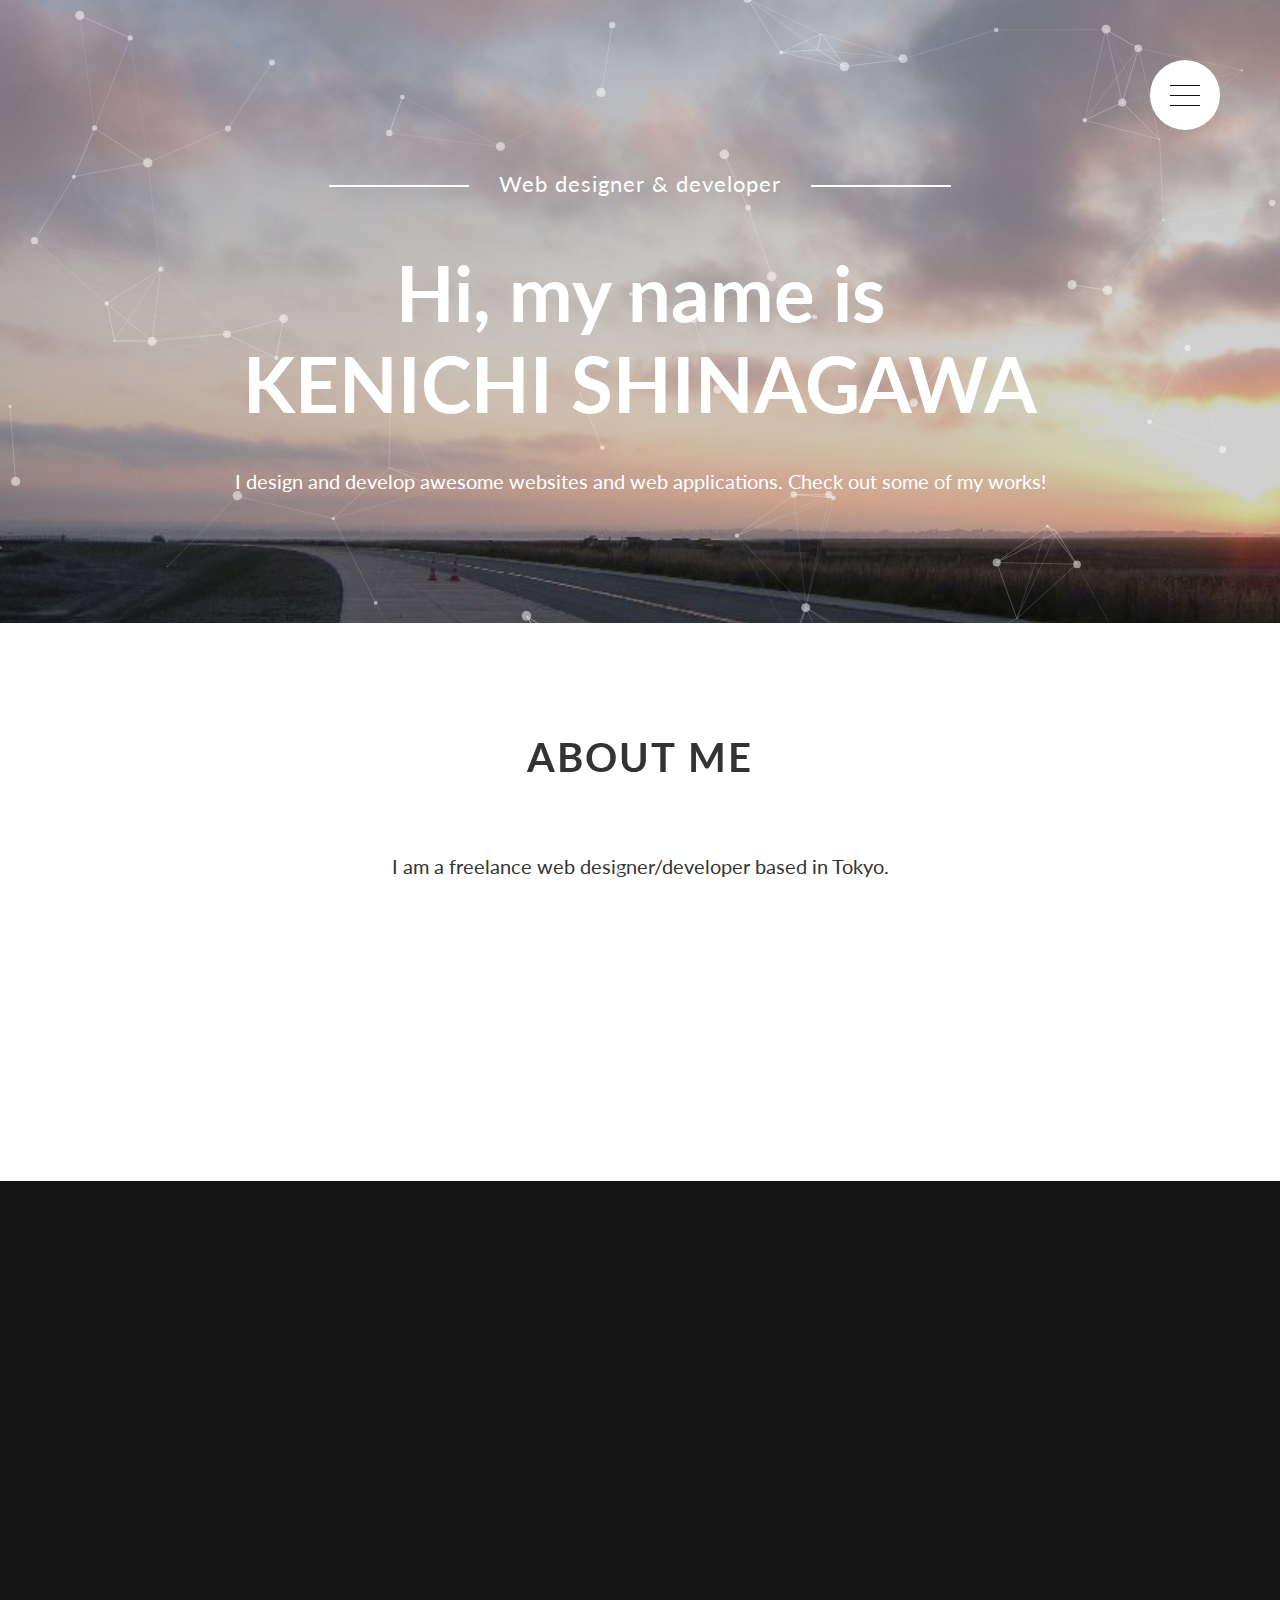
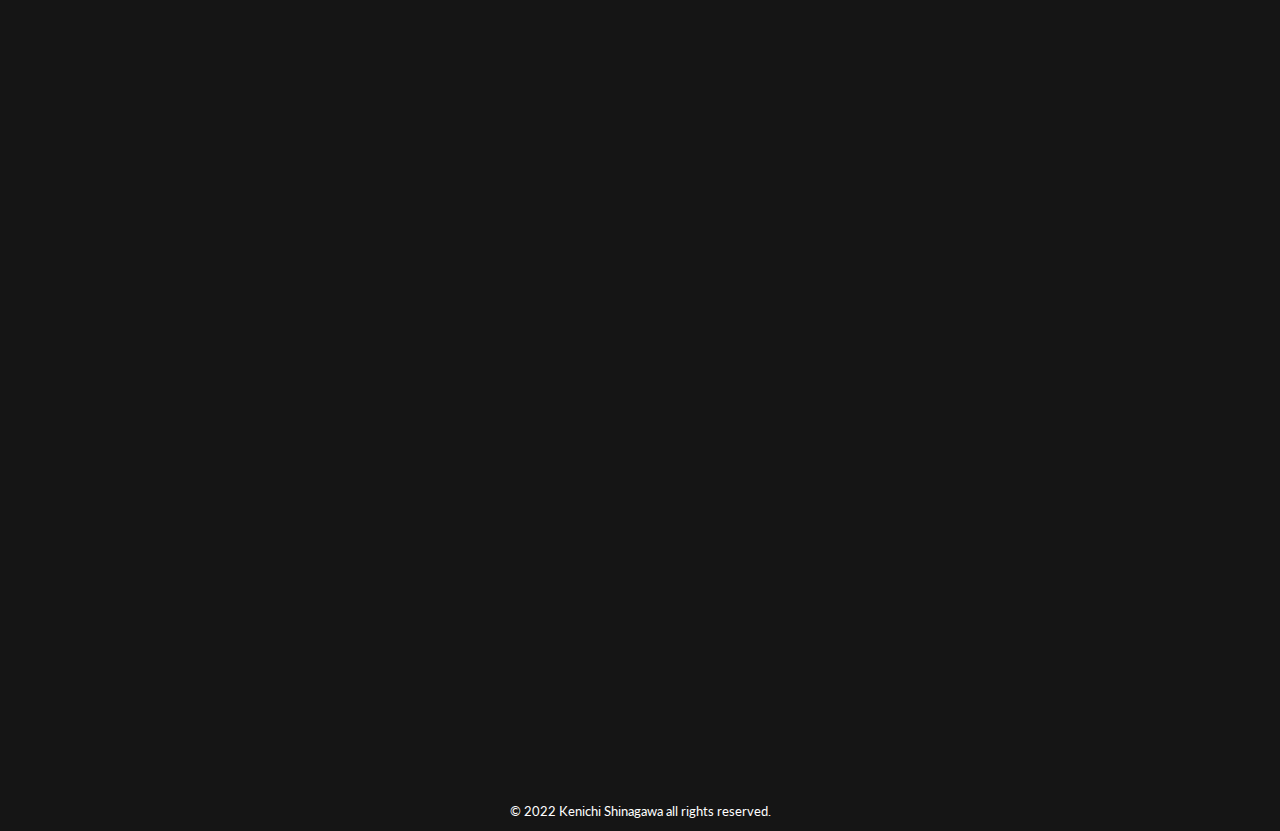
<file: index.html>
<!DOCTYPE html>
<html lang="en">
<head>
  <meta charset="UTF-8">
  <meta name="viewport" content="width=device-width,initial-scale=1.0,minimum-scale=1.0">
  <meta property="og:type" content="website" />
  <meta property="og:url" content="https://kenichish.com/" />
  <meta property="og:title" content="KENICHI SHINAGAWA | Web Designer & Developer" />
  <meta property="og:description" content="I specialize in UI/UX and interaction design both on web and on-site installation. I also make IoT products using Raspberry Pi, Arduino, etc." />
  <meta property="og:image" content="https://kenichish.com/images/top_image.png" />
  <meta property="og:alt" content="3D Wheelchair Basketball Web" />
  <title>KENICHI SHINAGAWA | Web Designer & Developer</title>
  <link rel="stylesheet" href="https://fonts.googleapis.com/css?family=Open+Sans|Open+Sans+Condensed:300&display=swap" rel="stylesheet">
  <link rel="stylesheet" href="https://fonts.googleapis.com/css?family=Lato|Marcellus&display=swap">
  <link rel="stylesheet" href="https://fonts.googleapis.com/css?family=Ubuntu&display=swap">
  <link rel="stylesheet" href="css/normalize.css">
  <link rel="stylesheet" href="css/lightbox.css">
  <link href="css/lity.css" rel="stylesheet">
  <link rel="stylesheet" href="css/style.css">
</head>
<body>
  <div class="bg-cover">
  <div id="particles-js" class="particles"></div>

  <nav class="global-nav">
    <ul class="global-nav__list" id="nav-list">
      <li class="global-nav__item"><a href="#">HOME</a></li>
      <li class="global-nav__item"><a href="#about">ABOUT</a></li>
      <li class="global-nav__item"><a href="#works">WORKS</a></li>
      <li class="global-nav__item"><a href="#contact">CONTACT</a></li>
    </ul>
  </nav>
  <div class="hamburger" id="js-hamburger">
    <span class="hamburger__line hamburger__line--1"></span>
    <span class="hamburger__line hamburger__line--2"></span>
    <span class="hamburger__line hamburger__line--3"></span>
  </div>
  <div class="black-bg" id="js-black-bg"></div>

  <header class="header hidden">
    <p class="site-title-sub">Web designer & developer</p>
    <h1 class="site-title">Hi, my name is<br>KENICHI SHINAGAWA</h1>
    <p class="site-description">I design and develop awesome websites and web applications. Check out some of my works!</p>
  </header>
  <section class="about hidden" id="about">
    <h2 class="heading hidden">ABOUT ME</h2>
    <p class="about-text hidden">
      I am a freelance web designer/developer based in Tokyo.<br>
    </p>
    <p class="about-text hidden">
      I specialize in UI/UX and interaction design<br>
      both on web and on-site installation.<br>
      I also make IoT products using Raspberry Pi, Arduino, etc.
    </p>
  </section>
  <section class="works" id="works">
    <h2 class="heading hidden">WORKS</h2>
    <div class="works-wrapper">
      <div class="work-box hidden">
        <a href="https://3d-wc-basketball.com/" target="_blank"><img class="work-image" src="images/3D_Basketball_web_top.png" alt="3D Wheelchair Basketball Web"></a>
        <div class="work-description">
          <div class="work-description-inner">
            <p class="work-text">
              3D Wheelchair Basketball Guide<br>
              tool：Three.js, Blender<br>
              Digital Hollywood UI/UXD Graduation Project<br>
            </p>
          </div>
        </div>
      </div>
      <div class="work-box hidden">
        <a href="https://www.youtube.com/watch?v=nZKir0TjT40" data-lity><img class="work-image" src="images/kuwagata_01.jpg" alt="Kuwagata-bender"></a>
        <div class="work-description">
          <div class="work-description-inner">
            <p class="work-text">
              Kuwagata Bender<br>
              interactive installation that explore tactility of digital space<br>
              tool: TouchDesigner, LeapMotion<br>
              Digital Hollywood UI/UXD Mid-year Project<br>
            </p>
          </div>
        </div>
      </div>
      <div class="work-box hidden">
        <a href="https://www.youtube.com/watch?v=mBwYLvV7t-M" data-lity><img class="work-image" src="images/spectrum_color_bar.png" alt="Kuwagata-bender"></a>
        <div class="work-description">
          <div class="work-description-inner">
            <p class="work-text">
              Spectrum<br>
              interactive installation of color waves<br>
              tool: TouchDesigner, LeapMotion, Arduino, Processing<br>
              Digital Hollywood UI/UXD Class Project<br>
            </p>
          </div>
        </div>
      </div>
      <div class="work-box hidden">
        <a href="images/Kyoto_App_logo.jpg" data-lightbox="kyoto" data-title="Kyoto App"><img class="work-image" src="images/Kyoto_App_logo.jpg" alt="kyoto app"></a>
        <a href="images/kyoto_home.png" data-lightbox="kyoto" data-title="Kyoto App"></a>
        <a href="images/kyoto_cat_01.png" data-lightbox="kyoto" data-title="Kyoto App"></a>
        <a href="images/kyoto_cat_02.png" data-lightbox="kyoto" data-title="Kyoto App"></a>
        <a href="images/kyoto_detail_01.png" data-lightbox="kyoto" data-title="Kyoto App"></a>
        <a href="images/kyoto_detail_02.png" data-lightbox="kyoto" data-title="Kyoto App"></a>
        <a href="images/kyoto_detail_03.png" data-lightbox="kyoto" data-title="Kyoto App"></a>
        <div class="work-description">
          <div class="work-description-inner">
            <p class="work-text">
              
              Kyoto Tourist Fast Pass App Prototype<br>
              tool：Adobe XD, Photoshop<br>
              SOMPO Japan Data Science Bootcamp Graduation Project<br>
            </p>
          </div>
        </div>
      </div>
      <div class="work-box hidden">
        <a href="images/kazoku-channel_01.png" data-lightbox="kazoku" data-title="Family Channel"><img class="work-image" src="images/kazoku-channel_01.png" alt="Family Channel"></a>
        <a href="images/kazoku-channel_02.png" data-lightbox="kazoku" data-title="Family Channel"></a>
        <a href="images/kazoku-channel_03.png" data-lightbox="kazoku" data-title="Family Channel"></a>
        <a href="images/kazoku-channel_05.png" data-lightbox="kazoku" data-title="Family Channel"></a>
        <a href="images/kazoku-channel_07.png" data-lightbox="kazoku" data-title="Family Channel"></a>
        <a href="images/kazoku-channel_08.png" data-lightbox="kazoku" data-title="Family Channel"></a>
        <div class="work-description">
          <div class="work-description-inner">
            <p class="work-text">
              Kazuku(Family) Channel<br>
              IoT Chat App for Grandparents and Teenagers<br>
              developed web chat service with infrared remote UI device for TV<br>
              tool：JavaScript, Raspberry-pi, Firebase<br>
              G's Academy Graduation Project<br>
            </p>
          </div>
        </div>
      </div>
      <div class="work-box hidden">
        <a href="https://dtojp.org/" target="_blank"><img class="work-image" src="images/DareToOvercome_01.png" alt="Dare to Overcome"></a>
        <div class="work-description">
          <div class="work-description-inner">
            <p class="work-text">
              Dare to Overcome<br>
              landing page for an international event<br>
              tool: WordPress<br>
            </p>
          </div>
        </div>
      </div>
      <div class="work-box hidden">
        <a href="https://megumidesign.com/" target="_blank"><img class="work-image" src="images/megumidesign_01.png" alt="Megumi Design"></a>
        <div class="work-description">
          <div class="work-description-inner">
            <p class="work-text">
              Megumi Design<br>
              personal branding blog<br>
              tool: WordPress<br>
            </p>
          </div>
        </div>
      </div>
      <!-- <div class="work-box hidden">
        <a href="https://face-app-kero.herokuapp.com/" target="_blank"><img class="work-image" src="images/face-app_01.png" alt="Face App"></a>
        <div class="work-description">
          <div class="work-description-inner">
            <p class="work-text">
              Face App<br>
              web app that detects face in a given URL of an image<br>
              authentication required<br> 
              tool: React.js, Node.js, Express.js<br>
            </p>
          </div>
        </div>
      </div>
      <div class="work-box hidden">
        <a href="https://encouraging-answer.surge.sh/" target="_blank"><img class="work-image" src="images/the_venu_01.png" alt="The Venu"></a>
        <div class="work-description">
          <div class="work-description-inner">
            <p class="work-text">
              The Venu<br>
              landing page for a concert<br>
              tool: React.js<br>
            </p>
          </div>
        </div>
      </div> -->
      <div class="work-box hidden">
        <a href="images/Typography_centaur_06.jpg" data-lightbox="centaur" data-title="Centaur"><img class="work-image" src="images/Typography_centaur_06.jpg" alt="Typography"></a>
        <div class="work-description">
          <div class="work-description-inner">
            <p class="work-text">
              Typographic Poster - CENTAUR<br>
              tool: Illustrator, Photoshop<br>
              Digital Hollywood UI/UX Design School<br>
            </p>
          </div>
        </div>
      </div>
      <div class="work-box hidden">
        <a href="images/infographic_mbti_17.png" data-lightbox="personal-type" data-title="Personal-type"><img class="work-image" src="images/infographic_mbti_17.png" alt="Infographic"></a>
        <div class="work-description">
          <div class="work-description-inner">
            <p class="work-text">
              Infographic Poster - MBTI for Dev Team Building<br>
              tool: Illustrator, Photoshop<br>
              Digital Hollywood UI/UXD Design School<br>
            </p>
          </div>
        </div>
      </div>
      <div class="work-box hidden">
        <a href="images/resonate_club_kuju.png" data-lightbox="resonate" data-title="Resonate"><img class="work-image" src="images/resonate_club_kuju.png" alt="制作事例3"></a>
        <div class="work-description">
          <div class="work-description-inner">
            <p class="work-text">
              Resonate Club Kuju - Architectural Project<br>
              environment friendly resort facility in Kuju, Oita<br>
              Atelier Mobile Architects - designed and supervised construction on site<br>
            </p>
          </div>
        </div>
      </div>
      <div class="work-box hidden">
        <a href="images/motel_project_02.jpg" data-lightbox="motel" data-title="Motel Project"><img class="work-image" src="images/motel_project_02.jpg" alt="Motel Project"></a>
        <a href="images/motel_project_01.jpg" data-lightbox="motel" data-title="Motel Project"></a>
        <div class="work-description">
          <div class="work-description-inner">
            <p class="work-text">
              Motel Project<br>
              travelers become anonymous at motel<br>
              motel as a device to reset your identity<br>
              Poetic Architecture Studio - Rhode Island School of Design
            </p>
          </div>
        </div>
      </div>
      <div class="work-box hidden">
        <a href="images/MusicSchoolProject_07.jpg" data-lightbox="music-school" data-title="Music School Project"><img class="work-image" src="images/MusicSchoolProject_07.jpg" alt="Music School Project"></a>
        <a href="images/MusicSchoolProject_08.jpg" data-lightbox="music-school" data-title="Music School Project"></a>
        <a href="images/MusicSchoolProject_09.jpg" data-lightbox="music-school" data-title="Music School Project"></a>
        <a href="images/MusicSchoolProject_00.jpg" data-lightbox="music-school" data-title="Music School Project"></a>
        <a href="images/MusicSchoolProject_01.jpg" data-lightbox="music-school" data-title="Music School Project"></a>
        <a href="images/MusicSchoolProject_02.jpg" data-lightbox="music-school" data-title="Music School Project"></a>
        <a href="images/MusicSchoolProject_03.jpg" data-lightbox="music-school" data-title="Music School Project"></a>
        <a href="images/MusicSchoolProject_04.jpg" data-lightbox="music-school" data-title="Music School Project"></a>
        <a href="images/MusicSchoolProject_05.jpg" data-lightbox="music-school" data-title="Music School Project"></a>
        <a href="images/MusicSchoolProject_06.jpg" data-lightbox="music-school" data-title="Music School Project"></a>
        <a href="images/MusicSchoolProject_11.jpg" data-lightbox="music-school" data-title="Music School Project"></a>
        <div class="work-description">
          <div class="work-description-inner">
            <p class="work-text">
              Music School Project<br>
              a music school as an urban renewal instrument for a port city<br>
              B.Arch. Degree Project - Rhode Island School of Design
              <br>
            </p>
          </div>
        </div>
      </div>
      <div class="work-box hidden">
        <a href="images/metal_balance_01.jpg" data-lightbox="metal-balance" data-title="Metal-Balance"><img class="work-image" src="images/metal_balance_01.jpg" alt="Metal-Balance"></a>
        <a href="images/metal_balance_02.jpg" data-lightbox="metal-balance" data-title="Metal-Balance"></a>
        <div class="work-description">
          <div class="work-description-inner">
            <p class="work-text">
              Metal Balance<br>
              kinetic balance sculptures made with metal rods and pieces<br>
            </p>
          </div>
        </div>
      </div>
      <div class="work-box hidden">
        <a href="images/tree_installation_01.jpg" data-lightbox="tree-installation" data-title="Tree-Installation"><img class="work-image" src="images/tree_installation_01.jpg" alt="Tree-Installation"></a>
        <a href="images/tree_installation_02.jpg" data-lightbox="tree-installation" data-title="Tree-Installation"></a>
        <a href="images/tree_installation_03.jpg" data-lightbox="tree-installation" data-title="Tree-Installation"></a>
        <div class="work-description">
          <div class="work-description-inner">
            <p class="work-text">
              Wind Corridor<br>
              installation that resonates with wind and sun<br>
            </p>
          </div>
        </div>
      </div>
    </div>
  </section>

  <section class="contact hidden" id="contact">
    <h2 class="heading">CONTACT</h2>
      <p class="contact-text">Please contact me through LinkedIn.</p>
      <p><a href="https://www.linkedin.com/in/kenichi-shinagawa/" target="_blank"><img src="images/LI-Logo.png" height=30 alt="linedin logo"></a></p>
  </section>
  <footer class="footer">
    &copy; 2022 Kenichi Shinagawa all rights reserved.
  </footer>
  </div>
  <canvas class="background"></canvas>
  <script src="lib/particles.min.js"></script>
  <script src="lib/particles-settings.js"></script>
  <script src="lib/jquery-3.4.1.js"></script>
  <script src="lib/placeholders.min.js"></script>
  <script src="lib/fade-in.js"></script>
  <script src="lib/lightbox.js"></script>
  <script src="lib/lity.js"></script>
  <script src="lib/script.js"></script>
</body>
</html>
</file>
<file: css/lity.css>
/*! Lity - v2.4.0 - 2019-08-10
* http://sorgalla.com/lity/
* Copyright (c) 2015-2019 Jan Sorgalla; Licensed MIT */
.lity {
  z-index: 9990;
  position: fixed;
  top: 0;
  right: 0;
  bottom: 0;
  left: 0;
  white-space: nowrap;
  background: #0b0b0b;
  background: rgba(0, 0, 0, 0.9);
  outline: none !important;
  opacity: 0;
  -webkit-transition: opacity 0.3s ease;
  -o-transition: opacity 0.3s ease;
  transition: opacity 0.3s ease;
}
.lity.lity-opened {
  opacity: 1;
}
.lity.lity-closed {
  opacity: 0;
}
.lity * {
  -webkit-box-sizing: border-box;
     -moz-box-sizing: border-box;
          box-sizing: border-box;
}
.lity-wrap {
  z-index: 9990;
  position: fixed;
  top: 0;
  right: 0;
  bottom: 0;
  left: 0;
  text-align: center;
  outline: none !important;
}
.lity-wrap:before {
  content: '';
  display: inline-block;
  height: 100%;
  vertical-align: middle;
  margin-right: -0.25em;
}
.lity-loader {
  z-index: 9991;
  color: #fff;
  position: absolute;
  top: 50%;
  margin-top: -0.8em;
  width: 100%;
  text-align: center;
  font-size: 14px;
  font-family: Arial, Helvetica, sans-serif;
  opacity: 0;
  -webkit-transition: opacity 0.3s ease;
  -o-transition: opacity 0.3s ease;
  transition: opacity 0.3s ease;
}
.lity-loading .lity-loader {
  opacity: 1;
}
.lity-container {
  z-index: 9992;
  position: relative;
  text-align: left;
  vertical-align: middle;
  display: inline-block;
  white-space: normal;
  max-width: 100%;
  max-height: 100%;
  outline: none !important;
}
.lity-content {
  z-index: 9993;
  width: 100%;
  -webkit-transform: scale(1);
      -ms-transform: scale(1);
       -o-transform: scale(1);
          transform: scale(1);
  -webkit-transition: -webkit-transform 0.3s ease;
  transition: -webkit-transform 0.3s ease;
  -o-transition: -o-transform 0.3s ease;
  transition: transform 0.3s ease;
  transition: transform 0.3s ease, -webkit-transform 0.3s ease, -o-transform 0.3s ease;
}
.lity-loading .lity-content,
.lity-closed .lity-content {
  -webkit-transform: scale(0.8);
      -ms-transform: scale(0.8);
       -o-transform: scale(0.8);
          transform: scale(0.8);
}
.lity-content:after {
  content: '';
  position: absolute;
  left: 0;
  top: 0;
  bottom: 0;
  display: block;
  right: 0;
  width: auto;
  height: auto;
  z-index: -1;
  -webkit-box-shadow: 0 0 8px rgba(0, 0, 0, 0.6);
          box-shadow: 0 0 8px rgba(0, 0, 0, 0.6);
}
.lity-close {
  z-index: 9994;
  width: 35px;
  height: 35px;
  position: fixed;
  right: 0;
  top: 0;
  -webkit-appearance: none;
  cursor: pointer;
  text-decoration: none;
  text-align: center;
  padding: 0;
  color: #fff;
  font-style: normal;
  font-size: 35px;
  font-family: Arial, Baskerville, monospace;
  line-height: 35px;
  text-shadow: 0 1px 2px rgba(0, 0, 0, 0.6);
  border: 0;
  background: none;
  outline: none;
  -webkit-box-shadow: none;
          box-shadow: none;
}
.lity-close::-moz-focus-inner {
  border: 0;
  padding: 0;
}
.lity-close:hover,
.lity-close:focus,
.lity-close:active,
.lity-close:visited {
  text-decoration: none;
  text-align: center;
  padding: 0;
  color: #fff;
  font-style: normal;
  font-size: 35px;
  font-family: Arial, Baskerville, monospace;
  line-height: 35px;
  text-shadow: 0 1px 2px rgba(0, 0, 0, 0.6);
  border: 0;
  background: none;
  outline: none;
  -webkit-box-shadow: none;
          box-shadow: none;
}
.lity-close:active {
  top: 1px;
}
/* Image */
.lity-image img {
  max-width: 100%;
  display: block;
  line-height: 0;
  border: 0;
}
/* iFrame */
.lity-iframe .lity-container,
.lity-youtube .lity-container,
.lity-vimeo .lity-container,
.lity-facebookvideo .lity-container,
.lity-googlemaps .lity-container {
  width: 100%;
  max-width: 964px;
}
.lity-iframe-container {
  width: 100%;
  height: 0;
  padding-top: 56.25%;
  overflow: auto;
  pointer-events: auto;
  -webkit-transform: translateZ(0);
          transform: translateZ(0);
  -webkit-overflow-scrolling: touch;
}
.lity-iframe-container iframe {
  position: absolute;
  display: block;
  top: 0;
  left: 0;
  width: 100%;
  height: 100%;
  -webkit-box-shadow: 0 0 8px rgba(0, 0, 0, 0.6);
          box-shadow: 0 0 8px rgba(0, 0, 0, 0.6);
  background: #000;
}
.lity-hide {
  display: none;
}
</file>
<file: css/style.css>
@charset "UTF-8";

/* --------------------------------
 * base
 * -------------------------------- */
html {
  font-size: 62.5%;
}
body {
  background: #151515 url('../images/morning-sky.jpg') no-repeat fixed left bottom;
  background-size: cover;
  color: #fff;
  text-align: center;
  font-size: 2rem;
  /* font-family: 'Open Sans', "Hiragino Kaku Gothic ProN",  Meiryo, sans-serif; */
  /* font-family: 'Ubuntu', 'Tahoma', 'Hiragino Kaku Gothic ProN',  Meiryo, sans-serif; */
  font-family: 'Lato', "Hiragino Kaku Gothic ProN",  Meiryo, sans-serif;
}
*, *::before, *::after {
  box-sizing: border-box;
}
.bg-cover {
  background: rgba(21, 21, 21, 0.2);
  height: 100vh;
}
.particles {
  position: fixed;
  width: 100vw;
  height: 100vh;
  top: 0;
  /* z-index: -1; */
}

@keyframes fade-in {
  from {opacity: 0;}
  to {opacity: 1;}
}
.fade-in-element {
animation: fade-in 4s;
}
.hidden {
  opacity: 0;
}

/* --------------------------------
 * parts
 * -------------------------------- */
.heading {
  position: relative;
  display: inline-block;
  margin: 30px 0 15px;
  padding-bottom: 15px;
  letter-spacing: 2px;
  font-size: 4rem;
}
.heading::before,
.heading::after {
  content: '';
  position: absolute;
  right: 0;
  bottom: 0;
  left: 0;
}
.heading::before {
  bottom: 5px;
}
.button {
  display: inline-block;
  width: 200px;
  padding: 20px;
  border-radius: 4px;
  background-color: #afa58d;
  color: #fff;
  text-decoration: none;
  letter-spacing: 1px;
  font-size: 1.2rem;
  z-index: 100;
}
.button:hover {
  opacity: 0.9;
}
.button-showy {
  background-color: #28b485;
}
.button-ghost {
  border: 1px solid #fff;
  background-color: rgba(255, 255, 255, 0.15);
}


/* --------------------------------
 * header
 * -------------------------------- */
.header {
  padding: 170px 30px 80px;
}
.site-title-sub {
  margin: 0 0 30px;
  letter-spacing: 1px;
  font-size: 2.2rem;
}
.site-title-sub::before,
.site-title-sub::after {
  content: '';
  display: inline-block;
  width: 140px;
  height: 2px;
  margin: 0 30px;
  background-color: #fff;
  vertical-align: middle;
}
.site-title {
  margin: 50px 0 40px;
  font-size: 7.6rem;
}
.site-description {
  margin-bottom: 50px;
  color: #fff;
  font-size: 2rem;
}
.buttons .button {
  margin: 10px;
  z-index: 100;
}


/* --------------------------------
 * about
 * -------------------------------- */
.about {
  padding: 80px 30px;
  background-color: #fff;
  color: #333;
}
.about-text {
  margin: 30px 0;
  line-height: 2.5;
}


/* --------------------------------
 * works
 * -------------------------------- */
 .works {
  padding: 40px 0;
  margin: 0 auto;
  width: 80%;
  /* background-color: #383634; */
}

.works-wrapper {
  display: grid;
  width: 100%;
  margin-top: 60px;
  gap: 30px;
  grid-template-columns: 1fr 1fr;
  grid-template-rows: 1fr 1fr;

}
.work-box {
  position: relative;
  display: table-cell;
  background-color: rgba(0,0,0,0.3);
  padding-top: 20px;
}

.work-image {
  width: 450px;
  height: 300px;
  object-fit: cover;
}
.work-description {
  width: 100%;
  overflow-y: auto;
}
.work-description-inner {
  width: 100%;
  height: 100%;
  padding: 10px 20px 60px 20px;
}
.work-text {
  vertical-align: middle;
  font-size: 1.2rem;
  line-height: 2;
}
.work-text .button {
  width: 60%;
  margin-top: 20px;
  padding: 3px;
}
/* .work-box::after {
  content: '';
  position: absolute;
  top: 50%;
  left: 0;
  width: 100%;
  height: 50%;
  background: no-repeat;
  background-size: 100% 100%;
  opacity: 0.2;
  transform: scaleY(-1);
}
/* .work-box.tree::after {
  background-image: url('../images/tree.jpg');
}
.work-box.building::after {
  background-image: url('../images/building.jpg');
}
.work-box.lake::after {
  background-image: url('../images/lake.jpg');
}
.work-box.sky::after {
  background-image: url('../images/sky.jpg');
}
.work-box:nth-child(odd) .work-image {
  margin: 60% 0 0;
}
.work-box:nth-child(odd) .work-description,
.work-box:nth-child(odd)::after {
  top: 0;
} */


/* --------------------------------
 * skills
 * -------------------------------- */
.skills {
  padding: 80px 0;
  background-color: #fff;
  color: #333;
}
.skills-wrapper {
  display: table;
  width: 80%;
  margin: 50px auto 0;
  table-layout: fixed;
}
.skill-box {
  display: table-cell;
}
.skill-icon {
  width: 150px;
  height: 150px;
  margin-bottom: 30px;
  border: 4px solid;
  border-radius: 50%;
  color: #28b485;
  font-size: 8rem;
  line-height: 142px;
}
.skill-title {
  margin: 0 20px 20px;
  font-size: 2rem;
}
.skill-text {
  margin: 0 20px;
  line-height: 2;
}


/* --------------------------------
 * contact
 * -------------------------------- */
.contact {
  padding: 80px 0 150px;
  background-color: #fff;
  color: #333;
  position: relative;
  z-index: 100;
}

.contact-form {
  width: 50%;
  margin: 50px auto 0;
}
.contact-form input[type=text],
.contact-form textarea {
  display: block;
  width: 100%;
  margin-bottom: 10px;
  padding: 15px;
  outline: none;
  border: 1px solid rgba(255, 255, 255, 0.4);
  border-radius: 0;
  background-color: rgba(255, 255, 255);
  color: #333;
}
.contact-form input[type=text]:focus,
.contact-form textarea:focus {
  box-shadow: 0 0 8px rgba(255, 255, 255, 0.5) inset;
}
.contact-form textarea {
  height: 150px;
}
.contact-form input[type=submit] {
  display: block;
  width: 200px;
  margin: 40px auto 0;
  padding: 15px;
  border: 1px solid rgba(255, 255, 255, 0.4);
  border-radius: 5px;
  /* background-color: transparent; */
  color: rgba(255, 255, 255, 0.6);
  cursor: pointer;
}
.contact-form input[type=submit]:hover {
  background-color:　#28b485;
  opacity: 0.8;
}


/* --------------------------------
 * footer
 * -------------------------------- */
.footer {
  padding: 12px 0;
  font-size: 1.3rem;
}

.work-box {
  overflow: hidden;
}
.work-image {
  transition: -webkit-transform 0.5s ease-in-out;
  transition: transform 0.5s ease-in-out;
}
/* .work-box:nth-child(odd) .work-image {
  -webkit-transform-origin: top center;
  transform-origin: top center;
}
.work-box:nth-child(even) .work-image {
  -webkit-transform-origin: bottom center;
  transform-origin: bottom center;
} */
.work-box:hover .work-image {
  -webkit-transform: scale(1.1);
  transform: scale(1.1);
}

/* navigation */
.hamburger {
  background: #fff;
  position: fixed;
  right: 60px;
  top: 60px;
  width: 70px;
  height: 70px;
  border-radius: 50%;
  box-shadow: 0 10px 30px rgba(0,0,0,0.1);
  cursor: pointer;
  z-index: 300;
}

.global-nav__list {
  position: fixed;
  margin: 0;
  padding: 0;
  list-style: none;
  display: none;
  top: 150px;
  right: 30px;
  /* transform: translate(-50%,-50%); */
  font-size: 40px;
}

.global-nav__item {
  text-align: center;
  padding: 0 14px;
}

.global-nav__item a {
  display: block;
  padding: 8px 0;
  border-bottom: 1px solid #eee;
  text-decoration: none;
  color: #fff;
}

.global-nav__item a:hover {
  background: #eee;
}

.hamburger__line {
  position: absolute;
  left: 20px;
  width: 30px;
  height: 1px;
  background: #111;
  transition: all .6s;
}

.hamburger__line--1 {
  top: 25px;
}

.hamburger__line--2 {
  top: 35px;
}

.hamburger__line--3 {
  top: 45px;
}

.black-bg {
  position: fixed;
  left: 0;
  top: 0;
  width: 100vw;
  height: 100vh;
  z-index: 100;
  background: #000;
  opacity: 0;
  visibility: hidden;
  transition: all .6s;
  cursor: pointer;
}

.nav-open .global-nav {
  right: 0;
}

.nav-open .global-nav__list {
  display: block;
  z-index: 500;
}

.nav-open .black-bg {
  opacity: .8;
  visibility: visible;
}

.nav-open .hamburger__line--1 {
  transform: rotate(405deg);
  top: 35px;
}

.nav-open .hamburger__line--2 {
  width: 0;
  left: 50%;
}

.nav-open .hamburger__line--3 {
  transform: rotate(-45deg);
  top: 35px;
}

/* --------------------------------
 * smart phone
 * -------------------------------- */
 @media (max-width: 1200px) {
  .works-wrapper {
    grid-template-columns: 1fr;
    grid-template-rows: 1fr;
  
  }
}
@media (max-width: 768px) {
  body {
    font-size: 1.3rem;
  }
  .heading {
    margin-top: 20px;
    font-size: 2.5rem;
  }
  .button:hover {
    opacity: 1;
  }

  .hamburger {
    right: 10px;
    top: 10px;
  }
  /* --- header --- */
  .header {
    padding-top: 60px;
  }
  .site-title-sub {
    font-size: 1.7rem;
  }
  .site-title-sub::before,
  .site-title-sub::after {
    display: block;
    width: 80%;
    margin: 10px auto;
  }
  .site-title {
    margin-top: 35px;
    font-size: 5rem;
  }

  /* --- about --- */
  .about-text {
    line-height: 1.8;
  }

  /* --- works --- */
  .works-wrapper,
  .work-box {
    display: block;
    margin-bottom: 30px;
  }
  .work-image {
    width: 300px;
    height: 200px;
  }
  .work-description {
    position: relative;
  }
  .work-box::after {
    top: 0;
    height: 100%;
    background-size: cover;
    transform: none;
  }

  /* --- skills --- */
  .skills-wrapper,
  .skill-box {
    display: block;
  }
  .skill-box {
    margin: 40px auto;
  }
  .skill-icon {
    width: 100px;
    height: 100px;
    font-size: 5rem;
    line-height: 92px;
  }
  .skill-text {
    margin: 0;
  }

  /* --- contact --- */
  .contact {
    padding-bottom: 80px;
  }
  .contact-form {
    width: 80%;
  }

}
</file>
